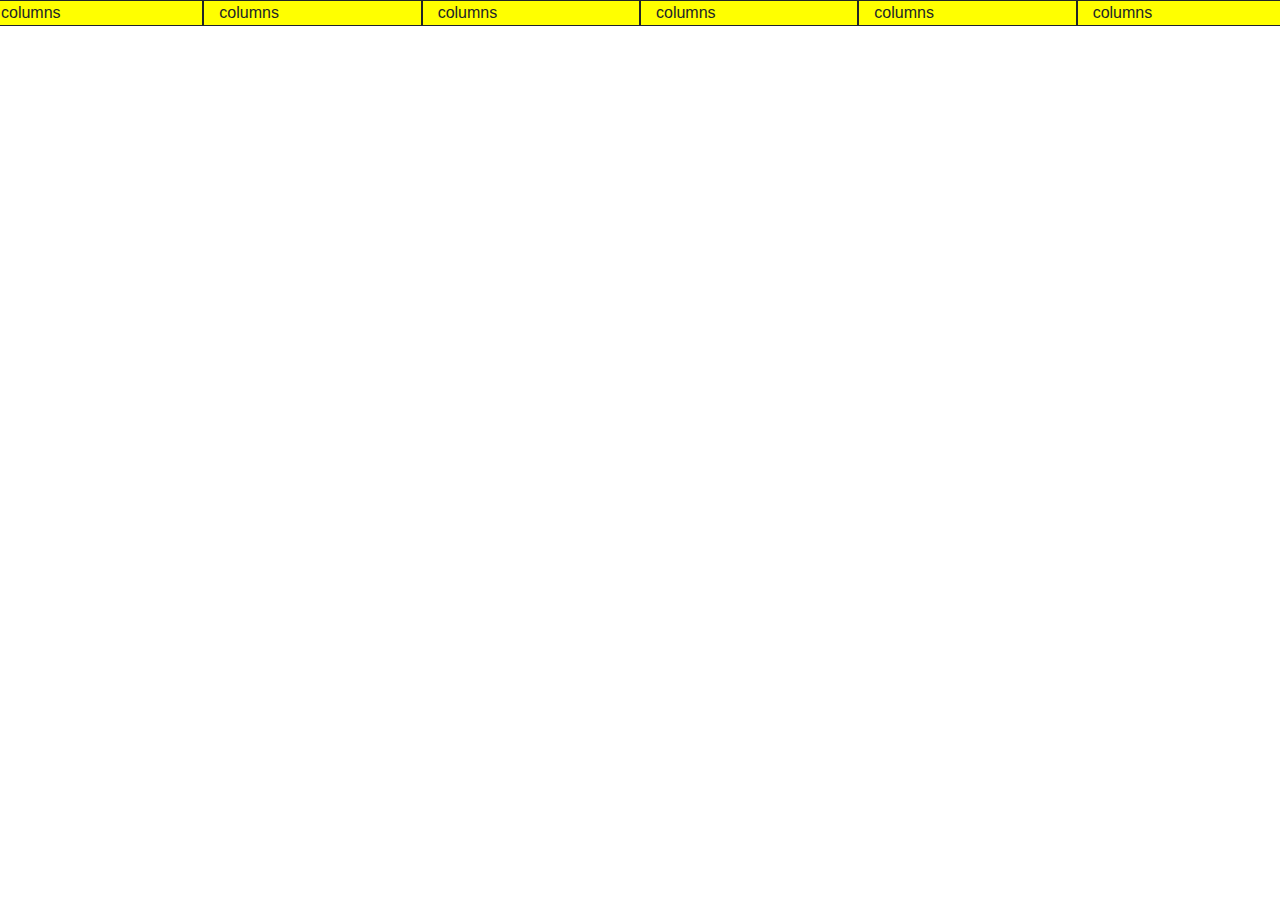
<file: bootstrap-installation/index.html>
<!DOCTYPE html>
<html lang="en" dir="ltr">
  <head>
    <meta charset="utf-8">
    <title>Bootstrap</title>
    <link rel="stylesheet" href="https://maxcdn.bootstrapcdn.com/bootstrap/4.0.0/css/bootstrap.min.css" integrity="sha384-Gn5384xqQ1aoWXA+058RXPxPg6fy4IWvTNh0E263XmFcJlSAwiGgFAW/dAiS6JXm" crossorigin="anonymous">
    <script src="https://code.jquery.com/jquery-3.2.1.slim.min.js" integrity="sha384-KJ3o2DKtIkvYIK3UENzmM7KCkRr/rE9/Qpg6aAZGJwFDMVNA/GpGFF93hXpG5KkN" crossorigin="anonymous"></script>
  <script src="https://cdnjs.cloudflare.com/ajax/libs/popper.js/1.12.9/umd/popper.min.js" integrity="sha384-ApNbgh9B+Y1QKtv3Rn7W3mgPxhU9K/ScQsAP7hUibX39j7fakFPskvXusvfa0b4Q" crossorigin="anonymous"></script>
  <script src="https://maxcdn.bootstrapcdn.com/bootstrap/4.0.0/js/bootstrap.min.js" integrity="sha384-JZR6Spejh4U02d8jOt6vLEHfe/JQGiRRSQQxSfFWpi1MquVdAyjUar5+76PVCmYl" crossorigin="anonymous"></script>

  </head>
  <body>
    <div class="row">
        <div class= "col-lg-2 col-md-3" style="background-color:yellow; border:1px solid;" >
          columns
        </div>
        <div class="col-lg-2 col-md-3" style="background-color:yellow; border:1px solid;">
          columns
        </div>
        <div class="col-lg-2 col-md-3" style="background-color:yellow; border:1px solid;">
          columns
        </div>
        <div class="col-lg-2 col-md-3" style="background-color:yellow; border:1px solid;">
           columns
        </div>
        <div class="col-lg-2 col-md-3" style="background-color:yellow; border:1px solid;">
          columns
        </div>
        <div class="col-lg-2 col-md-3" style="background-color:yellow; border:1px solid;">
          columns
        </div>
      </div>
  </body>
</html>
</file>
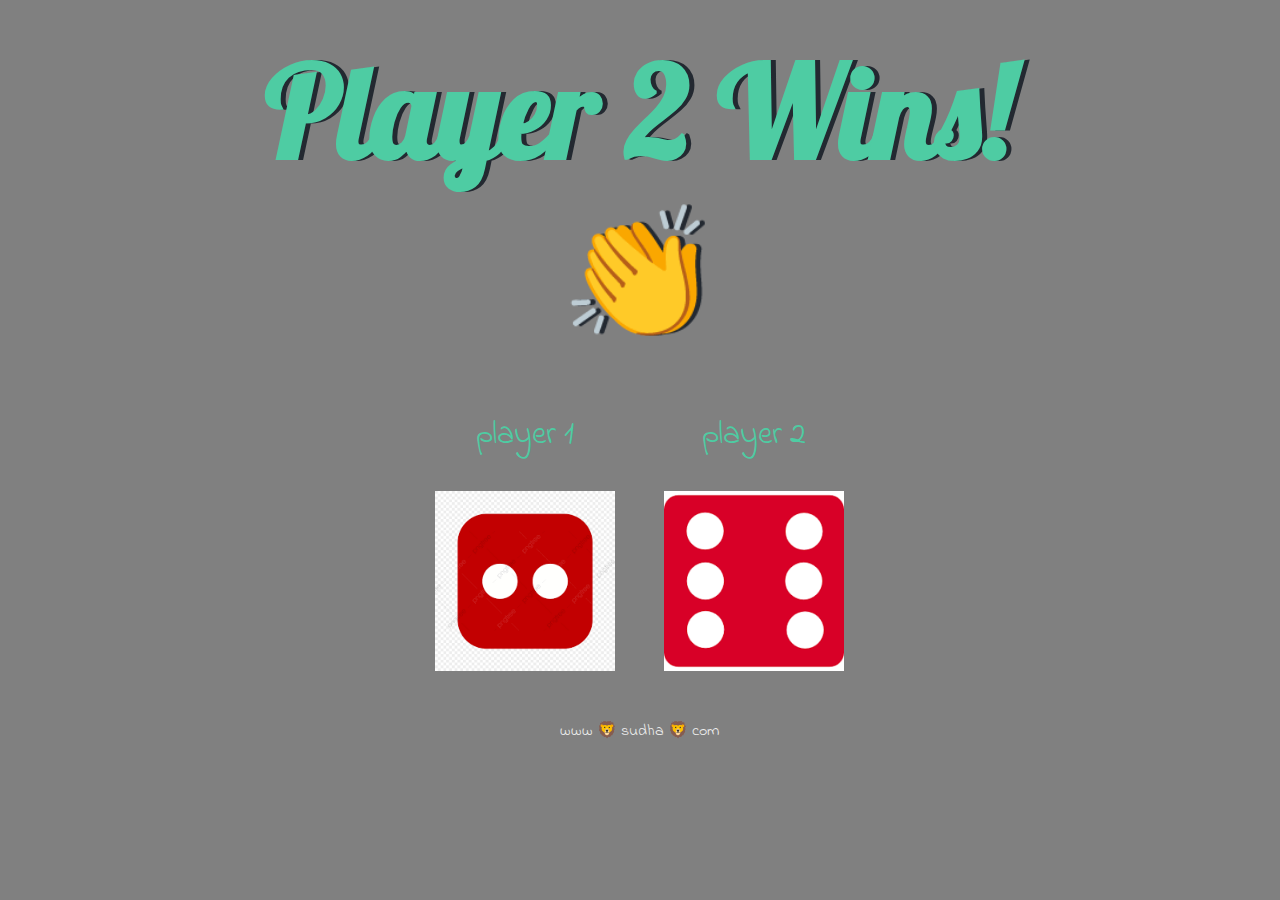
<file: dicee/index.html>
<!DOCTYPE html>
<html lang="en" dir="ltr">
  <head>
    <meta charset="utf-8">
    <title>dicee</title>
    <link rel="stylesheet" href="styles.css">
    <link href="https://fonts.googleapis.com/css?family=indie+flower|Lobster" rel="stylesheet">

  </head>
  <body>
    <div class="container">
      <h1>Refresh Me</h1>
      <div class="dice">
        <p>player 1</p>
        <img class="img1" src="images/dice6.png">

      </div>

      <div class="dice">
        <p>player 2</p>
        <img class="img2" src="images/dice6.png">

      </div>
      <script src="index.js" charset="utf-8"></script>

  </body>
  <footer>
  www &#129409 sudha &#129409 com
</footer>
</html>
</file>
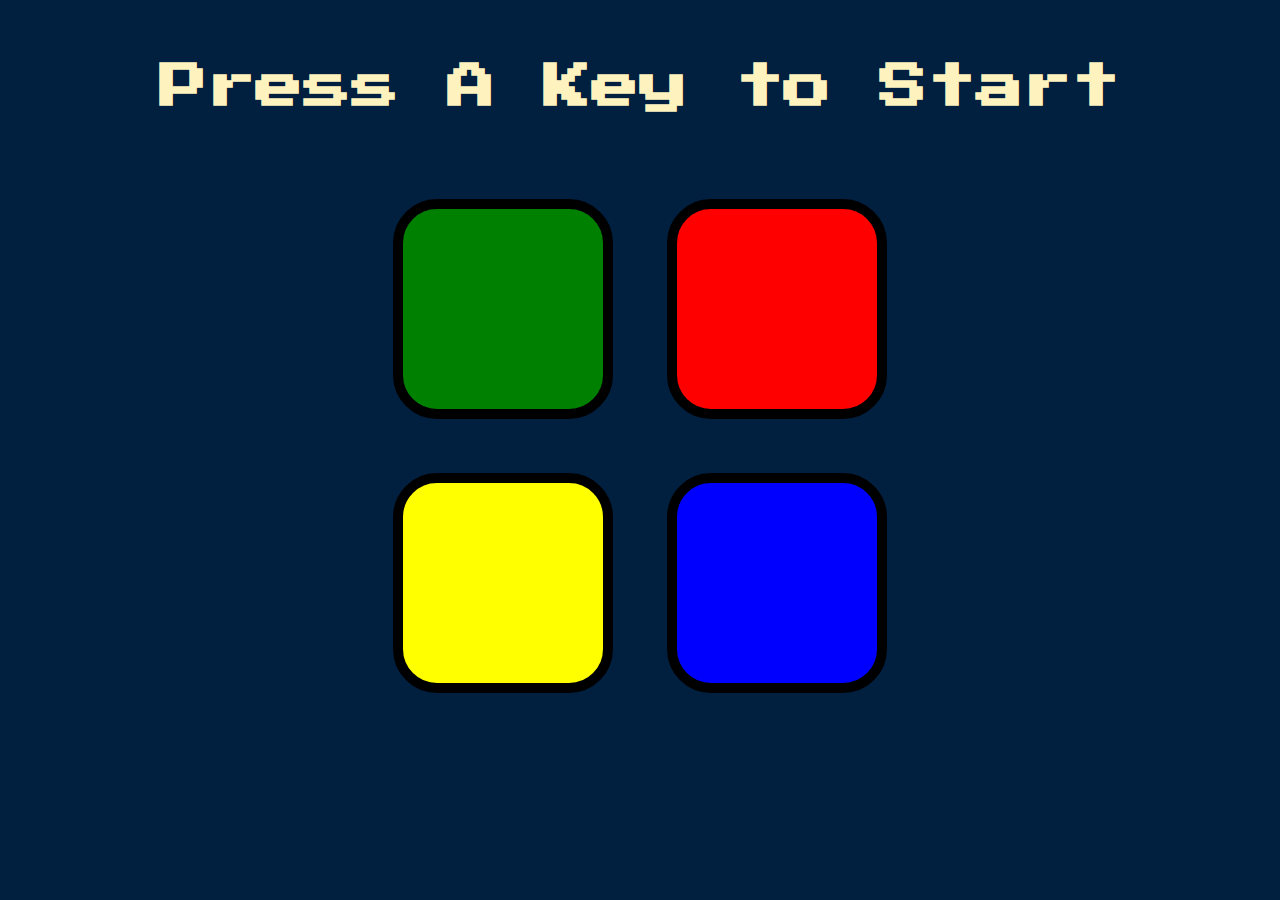
<file: Simon Game Challenge/index.html>
<!DOCTYPE html>
<html lang="en" dir="ltr">

<head>
  <meta charset="utf-8">
  <title>Simon</title>
  <link rel="stylesheet" href="styles.css">
  <link href="https://fonts.googleapis.com/css?family=Press+Start+2P" rel="stylesheet">
</head>

<body>
  <h1 id="level-title">Press A Key to Start</h1>
  <div class="container">
    <div lass="row">

      <div type="button" id="green" class="btn green">

      </div>

      <div type="button" id="red" class="btn red">

      </div>
    </div>

    <div class="row">

      <div type="button" id="yellow" class="btn yellow">

      </div>
      <div type="button" id="blue" class="btn blue">

      </div>

    </div>

  </div>

  <script src="https://ajax.googleapis.com/ajax/libs/jquery/3.3.1/jquery.min.js"></script>
  <script src="game.js" charset="utf-8"></script>

</body>

</html>
</file>
<file: dicee/styles.css>
.container {
  width: 70%;
  margin: auto;
  text-align: center;
}

.dice {
  text-align: center;
  display: inline-block;

}

body {
  background-color: grey;
}

h1 {
  margin: 30px;
  font-family: 'Lobster', cursive;
  text-shadow: 5px 0 #232931;
  font-size: 8rem;
  color: #4ECCA3;
}

p {
  font-size: 2rem;
  color: #4ECCA3;
  font-family: 'Indie Flower', cursive;
}

img {
  width: 80%;
}

footer {
  margin-top: 5%;
  color: #EEEEEE;
  text-align: center;
  font-family: 'Indie Flower', cursive;

}
</file>
<file: Simon Game Challenge/styles.css>
body {
  text-align: center;
  background-color: #011F3F;
}

#level-title {
  font-family: 'Press Start 2P', cursive;
  font-size: 3rem;
  margin:  5%;
  color: #FEF2BF;
}

.container {
  display: block;
  width: 50%;
  margin: auto;

}

.btn {
  margin: 25px;
  display: inline-block;
  height: 200px;
  width: 200px;
  border: 10px solid black;
  border-radius: 20%;
}

.game-over {
  background-color: red;
  opacity: 0.8;
}

.red {
  background-color: red;
}

.green {
  background-color: green;
}

.blue {
  background-color: blue;
}

.yellow {
  background-color: yellow;
}

.pressed {
  box-shadow: 0 0 20px white;
  background-color: grey;
}
</file>
